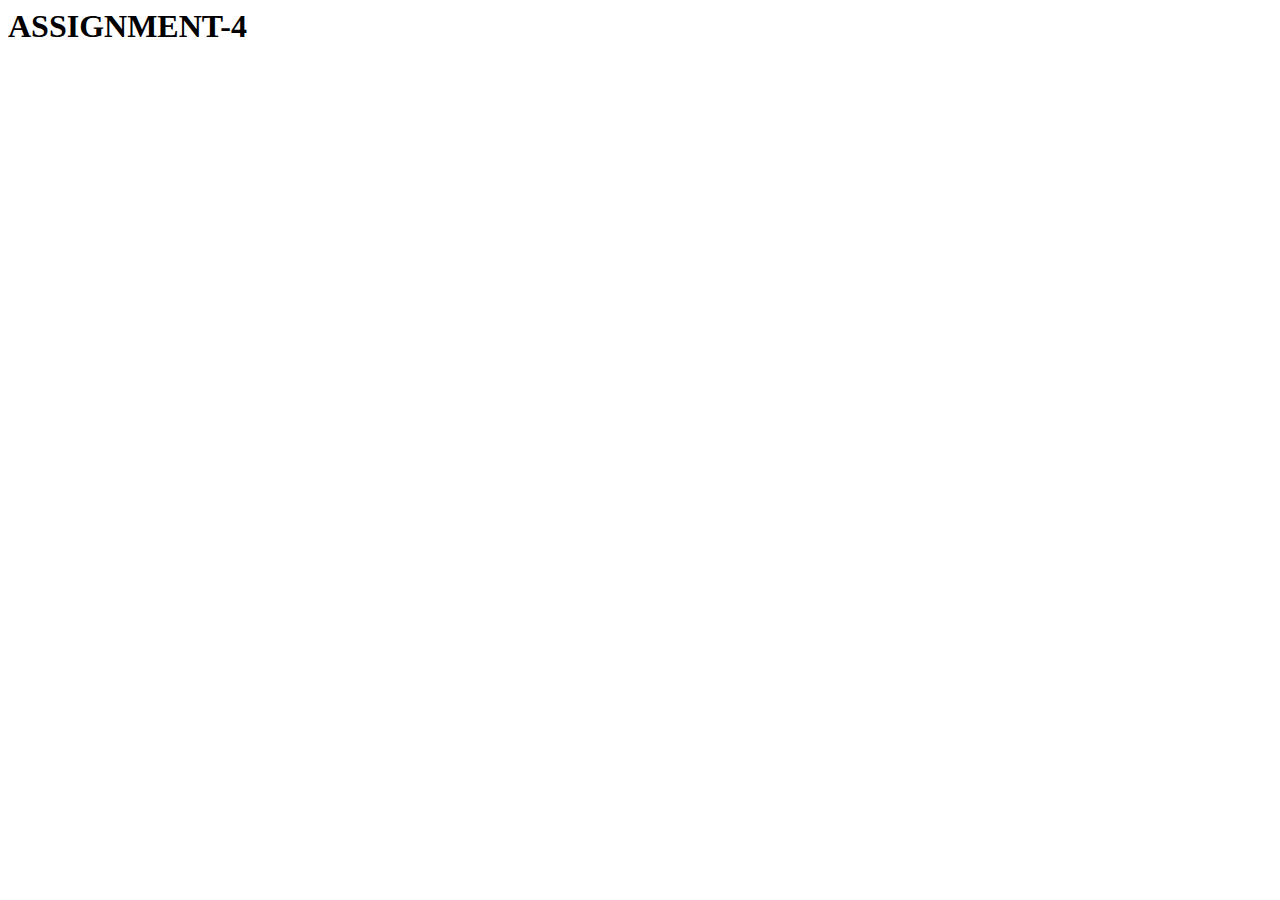
<file: module-4solution/index.html>
<html>
    <head></head>
<script src="SpeakHello.js"></script>
<script src="SpeakGoodBye.js"></script>
<script src="script.js"></script>
    <body>
         <h1>ASSIGNMENT-4</h1>
    </body>
</html>
</file>
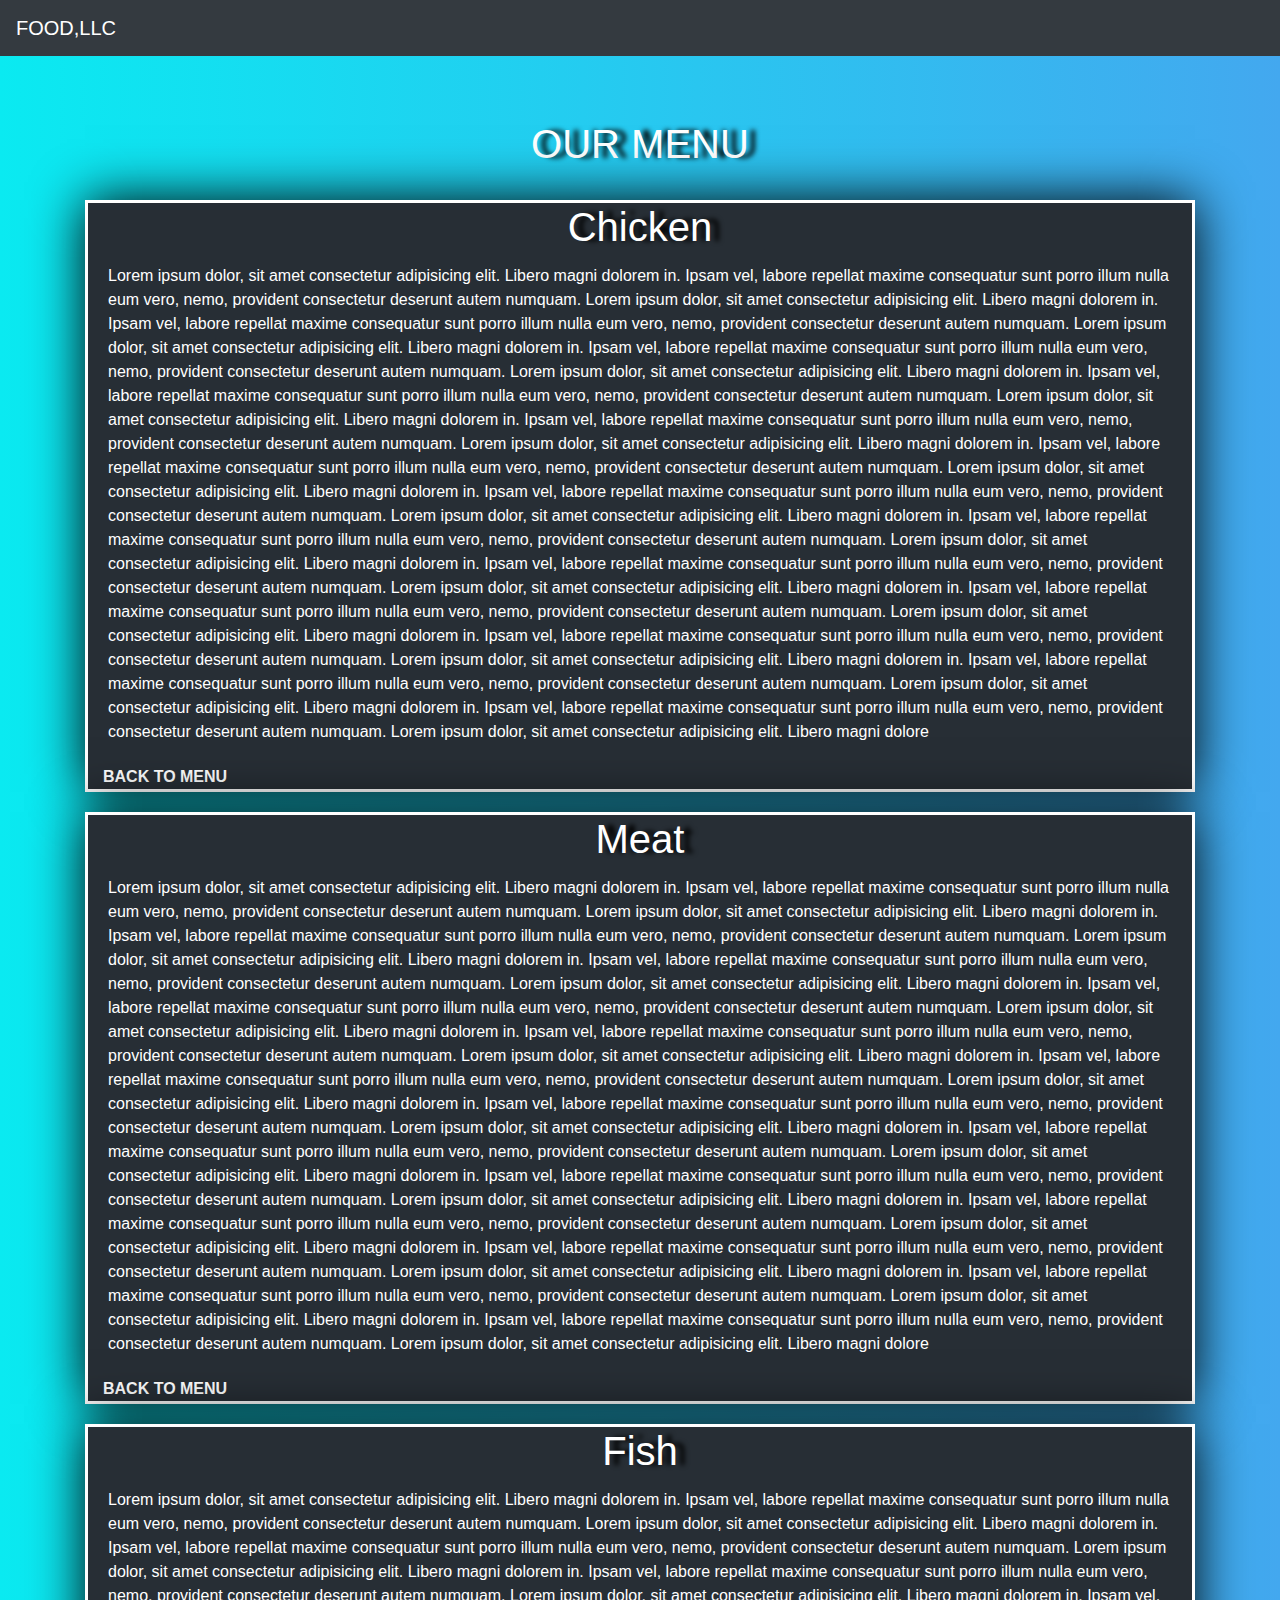
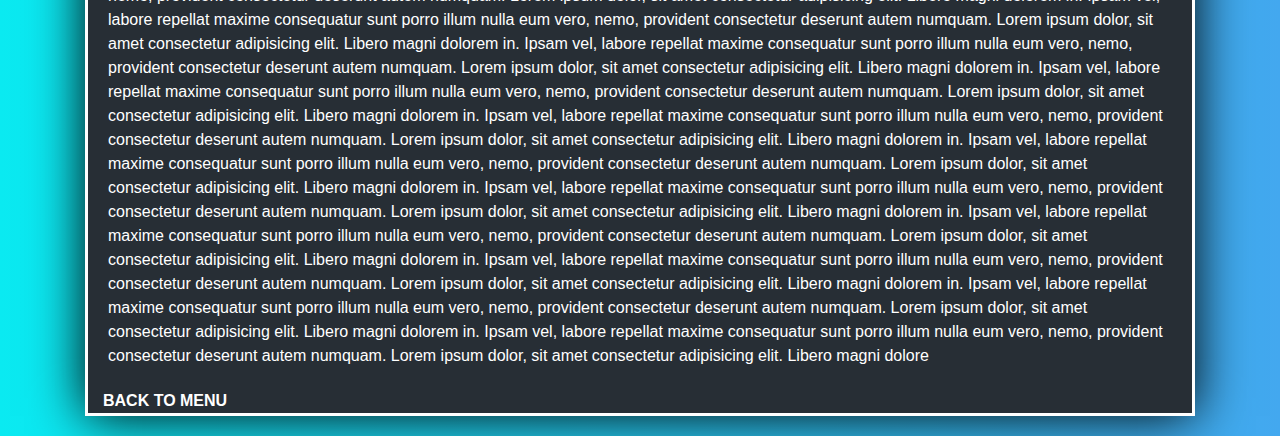
<file: module3-solution/index.html>
<!DOCTYPE html>
<meta charset="utf-8">
<meta http-equiv="X-UA-Compatible" content="IE=edge">
<meta name="viewport" content="width=device-width,initial-scale=1">
<link rel="stylesheet" href="https://stackpath.bootstrapcdn.com/bootstrap/4.4.1/css/bootstrap.min.css" integrity="sha384-Vkoo8x4CGsO3+Hhxv8T/Q5PaXtkKtu6ug5TOeNV6gBiFeWPGFN9MuhOf23Q9Ifjh" crossorigin="anonymous">
<link rel="stylesheet" href="css/style.css">
<script src="smoothscroll.min.js"></script>
<head>
    <title>MODULE-3SOLUTION</title>
</head>
<script>
  var scroll = new SmoothScroll('a[href*="#"]');
</script>
<body>
    <header>
      <nav class="navbar navbar-expand-lg fixed-top navbar navbar-dark bg-dark">
        <a class="navbar-brand" href="#">FOOD,LLC</a>
        <button class="navbar-toggler" type="button" data-toggle="collapse" data-target="#navbarNav" aria-controls="navbarNav" aria-expanded="false" aria-label="Toggle navigation">
          <span class="navbar-toggler-icon"></span>
        </button>
        <div class=" smooth-scroll  collapse navbar-collapse" id="navbarNav">
          <ul class="navbar-nav">
            <li class="nav-item active">
              <a class="nav-link" href="#Chicken">Chicken <span class="sr-only">(current)</span></a>
            </li>
            <li class="nav-item">
              <a class="nav-link" href="#Meat">Meat</a>
            </li>
            <li class="nav-item">
              <a class="nav-link" href="#Fish">Fish</a>
            </li>
          </ul>
        </div>
      </nav>  
    </header>
<BR><BR><BR><BR><BR>
    <h1 class="text-center" id="menu">OUR MENU</h1><br>
    
        <div class="container">
           <section class="col-lg-12 col-sm-12 col-xm-12">
             <h1 class="text-center" id="Chicken">Chicken</h1>
            <p>   Lorem ipsum dolor, sit amet consectetur adipisicing elit. Libero magni dolorem in. Ipsam vel, labore repellat maxime consequatur sunt porro illum nulla eum vero, nemo, provident consectetur deserunt autem numquam.
               Lorem ipsum dolor, sit amet consectetur adipisicing elit. Libero magni dolorem in. Ipsam vel, labore repellat maxime consequatur sunt porro illum nulla eum vero, nemo, provident consectetur deserunt autem numquam.
               Lorem ipsum dolor, sit amet consectetur adipisicing elit. Libero magni dolorem in. Ipsam vel, labore repellat maxime consequatur sunt porro illum nulla eum vero, nemo, provident consectetur deserunt autem numquam.
               Lorem ipsum dolor, sit amet consectetur adipisicing elit. Libero magni dolorem in. Ipsam vel, labore repellat maxime consequatur sunt porro illum nulla eum vero, nemo, provident consectetur deserunt autem numquam.
               Lorem ipsum dolor, sit amet consectetur adipisicing elit. Libero magni dolorem in. Ipsam vel, labore repellat maxime consequatur sunt porro illum nulla eum vero, nemo, provident consectetur deserunt autem numquam.
               Lorem ipsum dolor, sit amet consectetur adipisicing elit. Libero magni dolorem in. Ipsam vel, labore repellat maxime consequatur sunt porro illum nulla eum vero, nemo, provident consectetur deserunt autem numquam.
               Lorem ipsum dolor, sit amet consectetur adipisicing elit. Libero magni dolorem in. Ipsam vel, labore repellat maxime consequatur sunt porro illum nulla eum vero, nemo, provident consectetur deserunt autem numquam.
               Lorem ipsum dolor, sit amet consectetur adipisicing elit. Libero magni dolorem in. Ipsam vel, labore repellat maxime consequatur sunt porro illum nulla eum vero, nemo, provident consectetur deserunt autem numquam.
               Lorem ipsum dolor, sit amet consectetur adipisicing elit. Libero magni dolorem in. Ipsam vel, labore repellat maxime consequatur sunt porro illum nulla eum vero, nemo, provident consectetur deserunt autem numquam.
               Lorem ipsum dolor, sit amet consectetur adipisicing elit. Libero magni dolorem in. Ipsam vel, labore repellat maxime consequatur sunt porro illum nulla eum vero, nemo, provident consectetur deserunt autem numquam.
               Lorem ipsum dolor, sit amet consectetur adipisicing elit. Libero magni dolorem in. Ipsam vel, labore repellat maxime consequatur sunt porro illum nulla eum vero, nemo, provident consectetur deserunt autem numquam.
               Lorem ipsum dolor, sit amet consectetur adipisicing elit. Libero magni dolorem in. Ipsam vel, labore repellat maxime consequatur sunt porro illum nulla eum vero, nemo, provident consectetur deserunt autem numquam.
               Lorem ipsum dolor, sit amet consectetur adipisicing elit. Libero magni dolorem in. Ipsam vel, labore repellat maxime consequatur sunt porro illum nulla eum vero, nemo, provident consectetur deserunt autem numquam.
               Lorem ipsum dolor, sit amet consectetur adipisicing elit. Libero magni dolore  
            </p><a href="#menu" id="back">BACK TO MENU</a> </section>
           
           <section class="col-lg-12 col-sm-12 col-xm-12">
            <h1 class="text-center" id="Meat">Meat</h1>
           <p> Lorem ipsum dolor, sit amet consectetur adipisicing elit. Libero magni dolorem in. Ipsam vel, labore repellat maxime consequatur sunt porro illum nulla eum vero, nemo, provident consectetur deserunt autem numquam.
            Lorem ipsum dolor, sit amet consectetur adipisicing elit. Libero magni dolorem in. Ipsam vel, labore repellat maxime consequatur sunt porro illum nulla eum vero, nemo, provident consectetur deserunt autem numquam.
            Lorem ipsum dolor, sit amet consectetur adipisicing elit. Libero magni dolorem in. Ipsam vel, labore repellat maxime consequatur sunt porro illum nulla eum vero, nemo, provident consectetur deserunt autem numquam.
            Lorem ipsum dolor, sit amet consectetur adipisicing elit. Libero magni dolorem in. Ipsam vel, labore repellat maxime consequatur sunt porro illum nulla eum vero, nemo, provident consectetur deserunt autem numquam.
            Lorem ipsum dolor, sit amet consectetur adipisicing elit. Libero magni dolorem in. Ipsam vel, labore repellat maxime consequatur sunt porro illum nulla eum vero, nemo, provident consectetur deserunt autem numquam. Lorem ipsum dolor, sit amet consectetur adipisicing elit. Libero magni dolorem in. Ipsam vel, labore repellat maxime consequatur sunt porro illum nulla eum vero, nemo, provident consectetur deserunt autem numquam.
            Lorem ipsum dolor, sit amet consectetur adipisicing elit. Libero magni dolorem in. Ipsam vel, labore repellat maxime consequatur sunt porro illum nulla eum vero, nemo, provident consectetur deserunt autem numquam.
            Lorem ipsum dolor, sit amet consectetur adipisicing elit. Libero magni dolorem in. Ipsam vel, labore repellat maxime consequatur sunt porro illum nulla eum vero, nemo, provident consectetur deserunt autem numquam.
            Lorem ipsum dolor, sit amet consectetur adipisicing elit. Libero magni dolorem in. Ipsam vel, labore repellat maxime consequatur sunt porro illum nulla eum vero, nemo, provident consectetur deserunt autem numquam.
            Lorem ipsum dolor, sit amet consectetur adipisicing elit. Libero magni dolorem in. Ipsam vel, labore repellat maxime consequatur sunt porro illum nulla eum vero, nemo, provident consectetur deserunt autem numquam.
            Lorem ipsum dolor, sit amet consectetur adipisicing elit. Libero magni dolorem in. Ipsam vel, labore repellat maxime consequatur sunt porro illum nulla eum vero, nemo, provident consectetur deserunt autem numquam.
            Lorem ipsum dolor, sit amet consectetur adipisicing elit. Libero magni dolorem in. Ipsam vel, labore repellat maxime consequatur sunt porro illum nulla eum vero, nemo, provident consectetur deserunt autem numquam.
            Lorem ipsum dolor, sit amet consectetur adipisicing elit. Libero magni dolorem in. Ipsam vel, labore repellat maxime consequatur sunt porro illum nulla eum vero, nemo, provident consectetur deserunt autem numquam.
            Lorem ipsum dolor, sit amet consectetur adipisicing elit. Libero magni dolore   
        </p><a href="#menu" id="back">BACK TO  MENU</a>
        </section>
        
        <section class="col-lg-12 col-sm-12 col-xm-12">
          <h1 class="text-center" id="Fish">Fish</h1>
     <p>       Lorem ipsum dolor, sit amet consectetur adipisicing elit. Libero magni dolorem in. Ipsam vel, labore repellat maxime consequatur sunt porro illum nulla eum vero, nemo, provident consectetur deserunt autem numquam.
            Lorem ipsum dolor, sit amet consectetur adipisicing elit. Libero magni dolorem in. Ipsam vel, labore repellat maxime consequatur sunt porro illum nulla eum vero, nemo, provident consectetur deserunt autem numquam. Lorem ipsum dolor, sit amet consectetur adipisicing elit. Libero magni dolorem in. Ipsam vel, labore repellat maxime consequatur sunt porro illum nulla eum vero, nemo, provident consectetur deserunt autem numquam.
            Lorem ipsum dolor, sit amet consectetur adipisicing elit. Libero magni dolorem in. Ipsam vel, labore repellat maxime consequatur sunt porro illum nulla eum vero, nemo, provident consectetur deserunt autem numquam.
            Lorem ipsum dolor, sit amet consectetur adipisicing elit. Libero magni dolorem in. Ipsam vel, labore repellat maxime consequatur sunt porro illum nulla eum vero, nemo, provident consectetur deserunt autem numquam.
            Lorem ipsum dolor, sit amet consectetur adipisicing elit. Libero magni dolorem in. Ipsam vel, labore repellat maxime consequatur sunt porro illum nulla eum vero, nemo, provident consectetur deserunt autem numquam.
            Lorem ipsum dolor, sit amet consectetur adipisicing elit. Libero magni dolorem in. Ipsam vel, labore repellat maxime consequatur sunt porro illum nulla eum vero, nemo, provident consectetur deserunt autem numquam.
            Lorem ipsum dolor, sit amet consectetur adipisicing elit. Libero magni dolorem in. Ipsam vel, labore repellat maxime consequatur sunt porro illum nulla eum vero, nemo, provident consectetur deserunt autem numquam.
            Lorem ipsum dolor, sit amet consectetur adipisicing elit. Libero magni dolorem in. Ipsam vel, labore repellat maxime consequatur sunt porro illum nulla eum vero, nemo, provident consectetur deserunt autem numquam.
            Lorem ipsum dolor, sit amet consectetur adipisicing elit. Libero magni dolorem in. Ipsam vel, labore repellat maxime consequatur sunt porro illum nulla eum vero, nemo, provident consectetur deserunt autem numquam.
            Lorem ipsum dolor, sit amet consectetur adipisicing elit. Libero magni dolorem in. Ipsam vel, labore repellat maxime consequatur sunt porro illum nulla eum vero, nemo, provident consectetur deserunt autem numquam.
            Lorem ipsum dolor, sit amet consectetur adipisicing elit. Libero magni dolorem in. Ipsam vel, labore repellat maxime consequatur sunt porro illum nulla eum vero, nemo, provident consectetur deserunt autem numquam.
            Lorem ipsum dolor, sit amet consectetur adipisicing elit. Libero magni dolorem in. Ipsam vel, labore repellat maxime consequatur sunt porro illum nulla eum vero, nemo, provident consectetur deserunt autem numquam.
            Lorem ipsum dolor, sit amet consectetur adipisicing elit. Libero magni dolore </p>
        <a href="#menu" id="back">BACK TO  MENU</a></section></div>
        <script src="https://code.jquery.com/jquery-3.4.1.slim.min.js" integrity="sha384-J6qa4849blE2+poT4WnyKhv5vZF5SrPo0iEjwBvKU7imGFAV0wwj1yYfoRSJoZ+n" crossorigin="anonymous"></script>
        <script src="https://cdn.jsdelivr.net/npm/popper.js@1.16.0/dist/umd/popper.min.js" integrity="sha384-Q6E9RHvbIyZFJoft+2mJbHaEWldlvI9IOYy5n3zV9zzTtmI3UksdQRVvoxMfooAo" crossorigin="anonymous"></script>
        <script src="https://stackpath.bootstrapcdn.com/bootstrap/4.4.1/js/bootstrap.min.js" integrity="sha384-wfSDF2E50Y2D1uUdj0O3uMBJnjuUD4Ih7YwaYd1iqfktj0Uod8GCExl3Og8ifwB6" crossorigin="anonymous"></script>        
      </body>
</html>
</file>
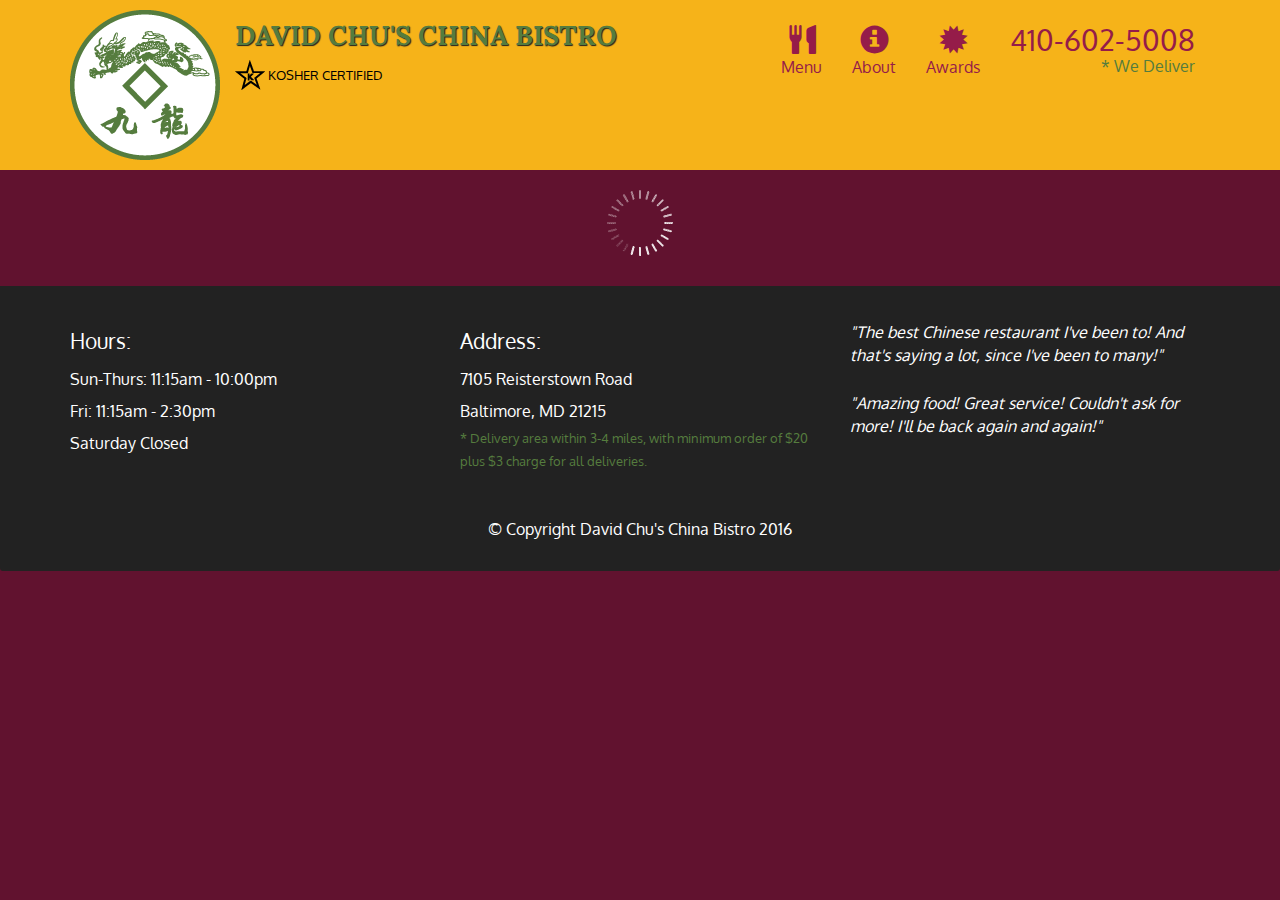
<file: module5_solution/index.html>
<!doctype html>
<html lang="en">
  <head>
    <meta charset="utf-8">
    <meta http-equiv="X-UA-Compatible" content="IE=edge">
    <meta name="viewport" content="width=device-width, initial-scale=1">
    <title>David Chu's China Bistro</title>
    <link rel="stylesheet" href="css/bootstrap.min.css">
    <link rel="stylesheet" href="css/styles.css">
    <link href='https://fonts.googleapis.com/css?family=Oxygen:400,300,700' rel='stylesheet' type='text/css'>
    <link href='https://fonts.googleapis.com/css?family=Lora' rel='stylesheet' type='text/css'>
  </head>
<body>
  <header>
    <nav id="header-nav" class="navbar navbar-default">
      <div class="container">
        <div class="navbar-header">
          <a href="index.html" class="pull-left visible-md visible-lg">
            <div id="logo-img" alt="Logo image"></div>
          </a>

          <div class="navbar-brand">
            <a href="index.html"><h1>David Chu's China Bistro</h1></a>
            <p>
              <img src="images/star-k-logo.png" alt="Kosher certification">
              <span>Kosher Certified</span>
            </p>
          </div>

          <button id="navbarToggle" type="button" class="navbar-toggle collapsed" data-toggle="collapse" data-target="#collapsable-nav" aria-expanded="false">
            <span class="sr-only">Toggle navigation</span>
            <span class="icon-bar"></span>
            <span class="icon-bar"></span>
            <span class="icon-bar"></span>
          </button>
        </div>
        
        <div id="collapsable-nav" class="collapse navbar-collapse">
           <ul id="nav-list" class="nav navbar-nav navbar-right">
            <li id="navHomeButton" class="visible-xs active">
              <a href="index.html">
                <span class="glyphicon glyphicon-home"></span> Home</a>
            </li>
            <li id="navMenuButton">
              <a href="#" onclick="$dc.loadMenuCategories();">
                <span class="glyphicon glyphicon-cutlery"></span><br class="hidden-xs"> Menu</a>
            </li>
            <li>
              <a href="#">
                <span class="glyphicon glyphicon-info-sign"></span><br class="hidden-xs"> About</a>
            </li>
            <li>
              <a href="#">
                <span class="glyphicon glyphicon-certificate"></span><br class="hidden-xs"> Awards</a>
            </li>
            <li id="phone" class="hidden-xs">
              <a href="tel:410-602-5008">
                <span>410-602-5008</span></a><div>* We Deliver</div>
            </li>
          </ul><!-- #nav-list -->
        </div><!-- .collapse .navbar-collapse -->
      </div><!-- .container -->
    </nav><!-- #header-nav -->
  </header>

  <div id="call-btn" class="visible-xs">
    <a class="btn" href="tel:410-602-5008">
    <span class="glyphicon glyphicon-earphone"></span>
    410-602-5008
    </a>
  </div>
  <div id="xs-deliver" class="text-center visible-xs">* We Deliver</div>

  <div id="main-content" class="container"></div>

  <footer class="panel-footer">
    <div class="container">
      <div class="row">
        <section id="hours" class="col-sm-4">
          <span>Hours:</span><br>
          Sun-Thurs: 11:15am - 10:00pm<br>
          Fri: 11:15am - 2:30pm<br>
          Saturday Closed
          <hr class="visible-xs">
        </section>
        <section id="address" class="col-sm-4">
          <span>Address:</span><br>
          7105 Reisterstown Road<br>
          Baltimore, MD 21215
          <p>* Delivery area within 3-4 miles, with minimum order of $20 plus $3 charge for all deliveries.</p>
          <hr class="visible-xs">
        </section>
        <section id="testimonials" class="col-sm-4">
          <p>"The best Chinese restaurant I've been to! And that's saying a lot, since I've been to many!"</p>
          <p>"Amazing food! Great service! Couldn't ask for more! I'll be back again and again!"</p>
        </section>
      </div>
      <div class="text-center">&copy; Copyright David Chu's China Bistro 2016</div>
    </div>
  </footer>

  <!-- jQuery (Bootstrap JS plugins depend on it) -->
  <script src="js/jquery-2.1.4.min.js"></script>
  <script src="js/bootstrap.min.js"></script>
  <script src="js/ajax-utils.js"></script>
  <script src="js/script.js"></script>
</body>
</html>
</file>
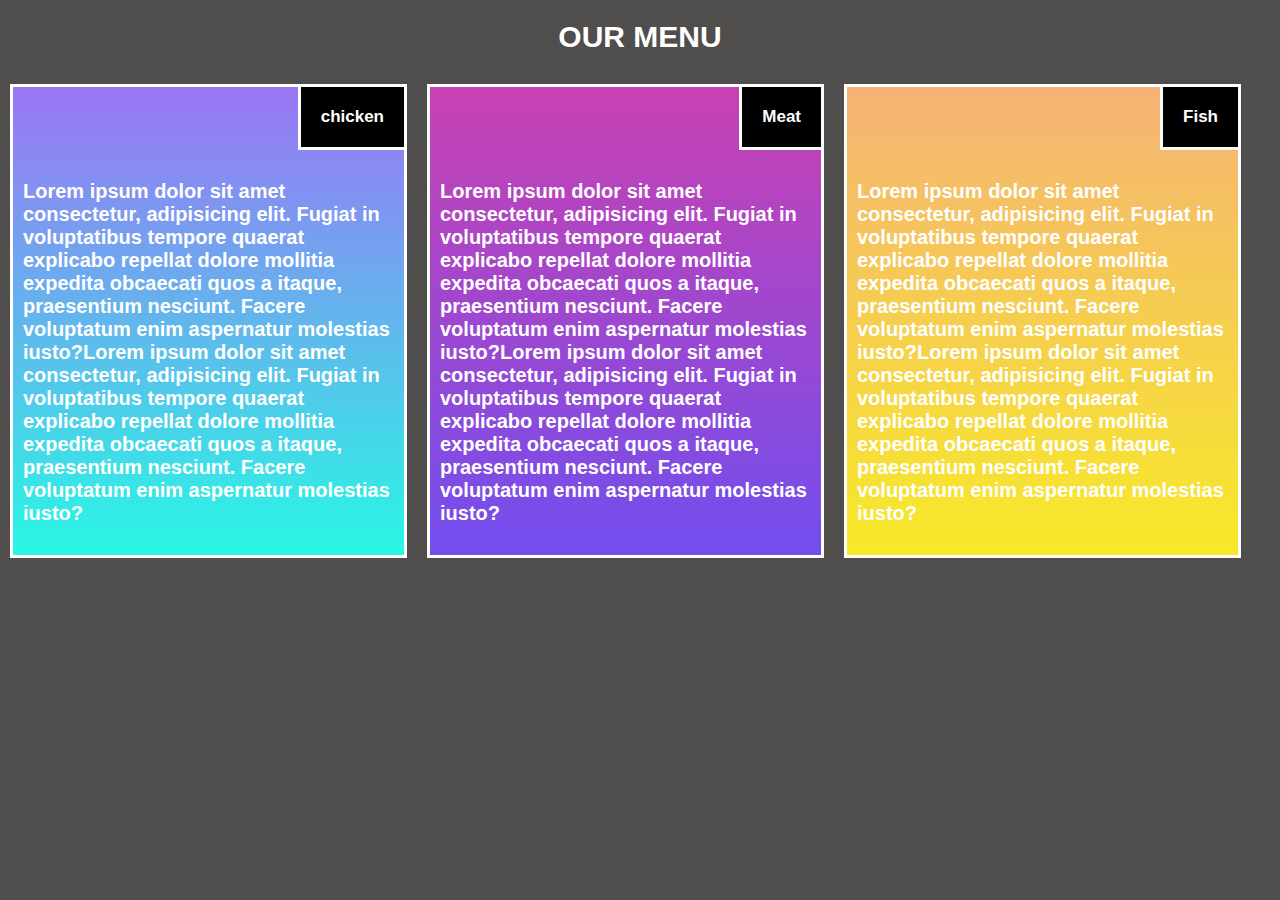
<file: site/index.html>
<!DOCTYPE html>
<link rel="stylesheet" href="style.css">
<meta name="viewport" content="width=device-width,initial-scale=1">
<head>
    <title>OUR MENU</title>
</head>
<body>
<h1>our menu</h1>
    <div class="row">
        <section class="col-lg-1 col-md-1">
            <div class="title">
            <h4>chicken</h4>
        </div>
              <p>Lorem ipsum dolor sit amet consectetur, adipisicing elit.
                   Fugiat in voluptatibus tempore quaerat explicabo repellat dolore mollitia expedita obcaecati quos a itaque, praesentium nesciunt. 
                  Facere voluptatum enim aspernatur molestias iusto?Lorem ipsum dolor sit amet consectetur, adipisicing elit.
                  Fugiat in voluptatibus tempore quaerat explicabo repellat dolore mollitia expedita obcaecati quos a itaque, praesentium nesciunt. 
                 Facere voluptatum enim aspernatur molestias iusto?
              </p>
            </section>
        <section class="col-lg-2 col-md-2">
            <div class="title">
            <h4 >Meat</h4>
            </div>
            <p>Lorem ipsum dolor sit amet consectetur, adipisicing elit.
                 Fugiat in voluptatibus tempore quaerat explicabo repellat dolore mollitia expedita obcaecati quos a itaque, praesentium nesciunt. 
                Facere voluptatum enim aspernatur molestias iusto?Lorem ipsum dolor sit amet consectetur, adipisicing elit.
                Fugiat in voluptatibus tempore quaerat explicabo repellat dolore mollitia expedita obcaecati quos a itaque, praesentium nesciunt. 
               Facere voluptatum enim aspernatur molestias iusto?
            </p>
        </section>
      <section class="col-lg-3 col-md-3">
        <div class="title">
        <h4> Fish</h4>
    </div>
        <p>Lorem ipsum dolor sit amet consectetur, adipisicing elit.
             Fugiat in voluptatibus tempore quaerat explicabo repellat dolore mollitia expedita obcaecati quos a itaque, praesentium nesciunt. 
            Facere voluptatum enim aspernatur molestias iusto?Lorem ipsum dolor sit amet consectetur, adipisicing elit.
            Fugiat in voluptatibus tempore quaerat explicabo repellat dolore mollitia expedita obcaecati quos a itaque, praesentium nesciunt. 
           Facere voluptatum enim aspernatur molestias iusto?
        </p>
    </section>
    </div>
</body>
</html>
</file>
<file: module3-solution/css/style.css>
*{
    box-sizing: border-box;
}

body{
    background:linear-gradient(to left,#43a8ef,rgb(10, 234, 241));
}
.navbar navbar-expand-lg navbar-light bg-light{
    background-color:#272e35;
    border-radius:0;
    color:white;
    border: 0;
    padding:10px;
}
.navbar-toggler .navbar-toggler-icon{
    color:#272e35;
}

@media screen and (max-width: 995px),(max-width:1400px) {
.nav-link
{  visibility: hidden;
}
.navbar-toggler
{
    visibility: hidden;
}
}
@media screen and (max-width: 772px) {
    .nav-link
    {
        text-align: center;
        font-size: 20px;
        visibility:visible;
    }
    .navbar-toggler
    {
        visibility:visible;
    }
    #navbarNav
    {   
       margin-top:10px;
    }
}
.navbar-brand{
    color:white;
}
#back{
    color:white;
    font-weight: bold;
    position:relative;
    text-decoration: none;
    text-align: center;
}
a:hover,a:active{
    color:white;
}


 .col-lg-12{
  color:white;
  border:3px solid white;
  margin-bottom:20px;
  overflow: hidden;
  background:#272e35;
  box-shadow: 0 0 50px black;
}
p{
    padding:5px;
}
.text-center{
    COLOR:WHITE;
    text-shadow: 9px 0 5px black;
}
</file>
<file: module5_solution/css/styles.css>
body {
  font-size: 16px;
  color: #fff;
  background-color: #61122f;
  font-family: 'Oxygen', sans-serif;
}

/** HEADER **/
#header-nav {
  background-color: #f6b319;
  border-radius: 0;
  border: 0;
}

#logo-img {
  background: url('../images/restaurant-logo_large.png') no-repeat;
  width: 150px;
  height: 150px;
  margin: 10px 15px 10px 0;
}

.navbar-brand {
  padding-top: 25px;
}
.navbar-brand h1 { /* Restaurant name */
  font-family: 'Lora', serif;
  color: #557c3e;
  font-size: 1.5em;
  text-transform: uppercase;
  font-weight: bold;
  text-shadow: 1px 1px 1px #222;
  margin-top: 0;
  margin-bottom: 0;
  line-height: .75;
}
.navbar-brand a:hover, .navbar-brand a:focus {
  text-decoration: none;
}
.navbar-brand p { /* Kosher cert */
  color: #000;
  text-transform: uppercase;
  font-size: .7em;
  margin-top: 15px;
}
.navbar-brand p span { /* Star-K */
  vertical-align: middle;
}

#nav-list {
  margin-top: 10px;
}
#nav-list a {
  color: #951C49;
  text-align: center;
}
#nav-list a:hover {
  background: #E7E7E7;
}
#nav-list a span {
  font-size: 1.8em;
}

#phone {
  margin-top: 5px;
}
#phone a { /* Phone number */
  text-align: right;
  padding-bottom: 0;
}
#phone div { /* We Deliver */
  color: #557c3e;
  text-align: right;
  padding-right: 15px;
}

.navbar-header button.navbar-toggle, .navbar-header .icon-bar {
  border: 1px solid #61122f;
}
.navbar-header button.navbar-toggle {
  clear: both;
  margin-top: -30px;
}
/* END HEADER */

/* FOOTER */
.panel-footer {
  margin-top: 30px;
  padding-top: 35px;
  padding-bottom: 30px;
  background-color: #222;
  border-top: 0;
}
.panel-footer div.row {
  margin-bottom: 35px;
}
#hours, #address {
  line-height: 2;
}
#hours > span, #address > span {
  font-size: 1.3em;
}
#address p {
  color: #557c3e;
  font-size: .8em;
  line-height: 1.8;
}
#testimonials {
  font-style: italic;
}
#testimonials p:nth-child(2) {
  margin-top: 25px;
}
/* END FOOTER */



/* HOME PAGE */
.container .jumbotron {
  box-shadow: 0 0 50px #3F0C1F;
  border: 2px solid #3F0C1F;
}

#menu-tile, #specials-tile, #map-tile {
  height: 250px;
  width: 100%;
  margin-bottom: 15px;
  position: relative;
  border: 2px solid #3F0C1F;
  overflow: hidden;
}
#menu-tile:hover, #specials-tile:hover, #map-tile:hover {
  box-shadow: 0 1px 5px 1px #cccccc;
}
#menu-tile {
  background: url('../images/menu-tile.jpg') no-repeat;
  background-position: center;
}
#specials-tile {
  background: url('../images/specials-tile.jpg') no-repeat;
  background-position: center;
}
#menu-tile span, #specials-tile span, #map-tile span {
  position: absolute;
  bottom: 0;
  right: 0;
  width: 100%;
  text-align: center;
  font-size: 1.6em;
  text-transform: uppercase;
  background-color: #000;
  color: #fff;
  opacity: .8;
}
/* END HOME PAGE */

/* MENU CATEGORIES PAGE */
.category-tile { 
  position: relative;
  border: 2px solid #3F0C1F;
  overflow: hidden;
  width: 200px;
  height: 200px;
  margin: 0 auto 15px;
}
.category-tile span {
  position: absolute;
  bottom: 0;
  right: 0;
  width: 100%;
  text-align: center;
  font-size: 1.2em;
  text-transform: uppercase;
  background-color: #000;
  color: #fff;
  opacity: .8;
}
.category-tile:hover {
  box-shadow: 0 1px 5px 1px #cccccc;
}

#menu-categories-title + div {
  margin-bottom: 50px;
}
/* END MENU CATEGORIES PAGE */

/* SINGLE CATEGORY PAGE */
.menu-item-tile {
  margin-bottom: 25px;
}
.menu-item-tile hr {
  width: 80%;
}
.menu-item-tile .menu-item-price {
  font-size: 1.1em;
  text-align: right;
  margin-top: -15px;
  margin-right: -15px;
}
.menu-item-tile .menu-item-price span {
  font-size: .6em;
}
.menu-item-photo {
  position: relative;
  border: 2px solid #3F0C1F; 
  overflow: hidden;
  padding: 0;
  margin-right: -15px;
  margin-left: auto;
  margin-bottom: 20px;
  max-width: 250px;
}
.menu-item-photo div {
  position: absolute;
  bottom: 0;
  right: 0;
  width: 80px;
  background-color: #557c3e;
  text-align: center;
}
.menu-item-description {
  padding-right: 30px;
}
h3.menu-item-title {
  margin: 0 0 10px;
}
.menu-item-details {
  font-size: .9em;
  font-style: italic;
}
/* END SINGLE CATEGORY PAGE */


/********** Large devices only **********/
@media (min-width: 1200px) {
  .container .jumbotron {
    background: url('../images/jumbotron_1200.jpg') no-repeat;
    height: 675px;
  }
}

/********** Medium devices only **********/
@media (min-width: 992px) and (max-width: 1199px) {
  /* Header */
  #logo-img {
    background: url('../images/restaurant-logo_medium.png') no-repeat;
    width: 100px;
    height: 100px;
    margin: 5px 5px 5px 0;
  }
  /* End Header */

  /* Home Page */
  .container .jumbotron {
    background: url('../images/jumbotron_992.jpg') no-repeat;
    height: 558px;
  }
  /* End Home Page */
}

/********** Small devices only **********/
@media (min-width: 768px) and (max-width: 991px) {
  /* Home Page */
  .container .jumbotron {
    background: url('../images/jumbotron_768.jpg') no-repeat;
    height: 432px;
  }
  /* End Home Page */
}

/********** Extra small devices only **********/
@media (max-width: 767px) {
  /* Header */
  .navbar-brand {
    padding-top: 10px;
    height: 80px;
  }
  .navbar-brand h1 { /* Restaurant name */
    padding-top: 10px;
    font-size: 5vw; /* 1vw = 1% of viewport width */
  }
  .navbar-brand p { /* Kosher cert */
    font-size: .6em;
    margin-top: 12px;
  }
  .navbar-brand p img { /* Star-K */
    height: 20px;
  }

  #collapsable-nav a { /* Collapsed nav menu text */
    font-size: 1.2em;
  }
  #collapsable-nav a span { /* Collapsed nav menu glyph */
    font-size: 1em;
    margin-right: 5px;
  }

  #call-btn > a {
    font-size: 1.5em;
    display: block;
    margin: 0 20px;
    padding: 10px;
    border: 2px solid #fff;
    background-color: #f6b319;
    color: #951c49;
  }
  #xs-deliver {
    margin-top: 5px;
    font-size: .7em;
    letter-spacing: .1em;
    text-transform: uppercase;
  }
  /* End Header */

  /* Footer */
  .panel-footer section {
    margin-bottom: 30px;
    text-align: center;
  }
  .panel-footer section:nth-child(3) {
    margin-bottom: 0; /* margin already exists on the whole row */
  }
  .panel-footer section hr {
    width: 50%;
  }
  /* End Footer */

  /* Home Page */
  .container .jumbotron {
    margin-top: 30px;
    padding: 0;
  }
  #menu-tile, #specials-tile {
    width: 360px;
    margin: 0 auto 15px;
  }

  .menu-item-photo {
    margin-right: auto;
  }
  .menu-item-tile .menu-item-price {
    text-align: center;
  }
  .menu-item-description {
    text-align: center;;
  }
}


/********** Super extra small devices Only :-) (e.g., iPhone 4) **********/
@media (max-width: 479px) {
  /* Header */
  .navbar-brand h1 { /* Restaurant name */
    padding-top: 5px;
    font-size: 6vw;
  }
  /* End Header */
  
  /* Home page */
  #menu-tile, #specials-tile {
    width: 280px;
    margin: 0 auto 15px;
  }

  .col-xxs-12 {
    position: relative;
    min-height: 1px;
    padding-right: 15px;
    padding-left: 15px;
    float: left;
    width: 100%;
  }
}
</file>
<file: site/style.css>
*{
    box-sizing: border-box;
}
body{
    margin:0px;
    background:rgb(80, 77, 77);
}
h1{
    text-transform: uppercase;
    text-align: center;
    color:white;
    font-family:sans-serif;
}
.title{
    width:100%;
    height:63px;
    position: relative;
    top:0;
    text-align: center;
    overflow: hidden;
}
h4{
    background-color:black;
    margin:0px;
    position: relative;
    border-left:3px solid white;
    border-bottom: 3px solid white;
    padding:20px;
    font-size: 17px;
    text-align: center;
    float:right;
}
p{
    margin-left: auto;
    margin-right:auto;
    padding:10px;
}
.row{
    width:99%;
    float: left;
    margin:0px;
}
.col-lg-1{
    color:white;
    font-family: sans-serif;
    font-weight: bold;
    background: linear-gradient(rgb(155, 117, 245),#28f7e4);
    margin:10px;
    font-size:20px;
    border:3px solid white;
}
.col-lg-2{
    color:white;
    font-family: sans-serif;
    font-weight: bold;
    margin:10px;
    font-size:20px;
    border:3px solid white;
    background: linear-gradient(rgb(201, 65, 178),#714eee);
}
.col-lg-3{
color:white;
font-weight: bold;
font-family: sans-serif;
font-size:20px;
border:3px solid white;
margin:10px;
background: linear-gradient(rgb(245, 179, 117),#f7e928);
}

@media (min-width:1200px)
{
    .col-lg-1,.col-lg-2,.col-lg-3{
        float: left;
        border:3px solid white;
        font-size:20px;
    }
    .col-lg-1{
        width:31.33%;
    }
    .col-lg-2{
        width:31.33%;
    }
    .col-lg-3{
        width:31.33%;
    }
    h1{
         font-size:30px;
    }
}

@media (min-width:768px) and (max-width:1199px)
{
    .col-md-1,.col-md-2,.col-md-3{
        float: left;
   color:white;
   font-family: sans-serif;
   font-weight: bold;
   font-size:15px;
    }
    .col-md-1{
        width:47%;
    }
    .col-md-2{
        width:47%;
    }
    .col-md-3{
        width:96%;
    }
    h4{
        font-size:35px;
    }
    p{
        font-size:25px;
    }
    h1{
        font-size:50px;
   }
}
</file>
